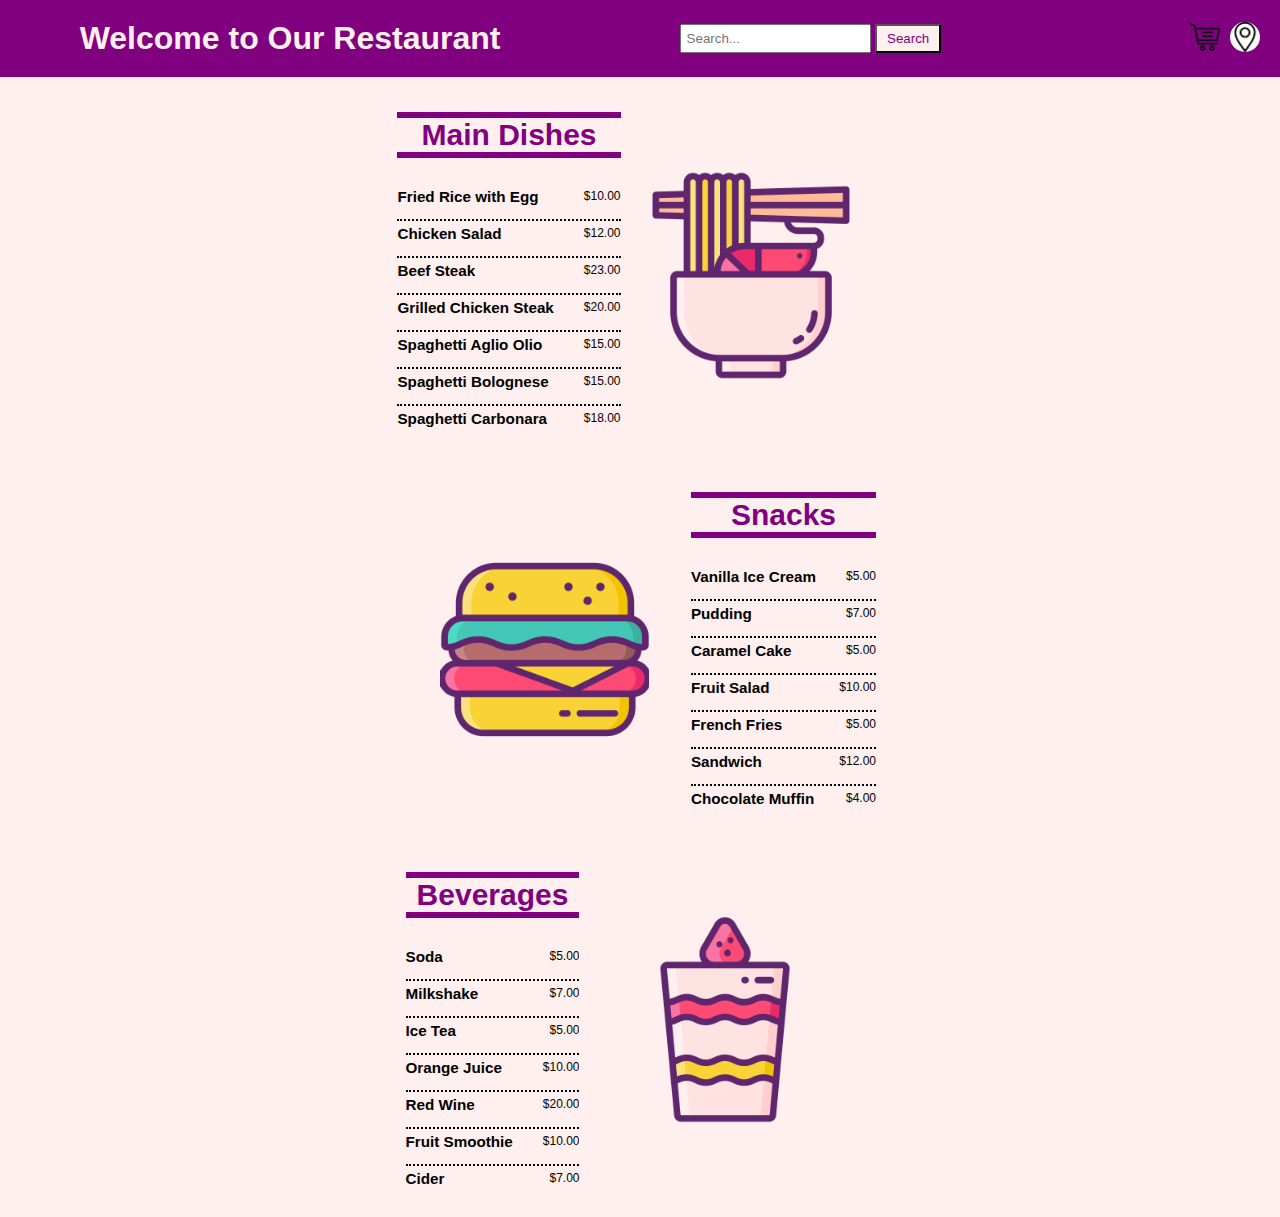
<file: index.html>
<!DOCTYPE html>
<html>
<head>
  <title>Restaurant Menu</title>
  <link rel="stylesheet" type="text/css" href="Styles/style-flex.css">
   <!--<link rel="stylesheet" type="text/css" href="style-flex.css"> -->
</head>
<body>
  
  <header>
    <div class="header-container">
      <div class="logo">
        <h1>Welcome to Our Restaurant</h1>
      </div>
      <div class="search-bar">
        <input type="text" placeholder="Search...">
        <button type="submit">Search</button>
      </div>
      <div class="icons">
        <div class="cart-logo">
          <img src="images/cart.png" alt="Cart Logo">
        </div>
        <div class="location-logo">
          <img src="images/location.png" alt="Location Logo">
        </div>
      </div>
    </div>
  </header>

  <section id="main-dishes">
    <div id="content">
      <h2>Main Dishes</h2>
      <ul>
          <li>
            <h3>Fried Rice with Egg</h3>
            <p>$10.00</p>
          </li>
          <li>
            <h3>Chicken Salad</h3>
            <p>$12.00</p>
          </li>
          <li>
            <h3>Beef Steak</h3>
            <p>$23.00</p>
          </li>
          <li>
            <h3>Grilled Chicken Steak</h3>
            <p>$20.00</p>
          </li>
          <li>
            <h3>Spaghetti Aglio Olio</h3>
            <p>$15.00</p>
          </li>
          <li>
            <h3>Spaghetti Bolognese</h3>
            <p>$15.00</p>
          </li>
          <li>
            <h3>Spaghetti Carbonara</h3>
            <p>$18.00</p>
          </li>
        </ul>
    </div>
    <img src="images/main-dishes.png" alt="Main Dishes">
  </section>

  <section id="snacks">
    <img src="images/snacks.png" alt="Snacks">
    <div id="content">
      <h2>Snacks</h2>
      <ul>
      <li>
        <h3>Vanilla Ice Cream</h3>
        <p>$5.00</p>
      </li>
      <li>
        <h3>Pudding</h3>
        <p>$7.00</p>
      </li>
      <li>
        <h3>Caramel Cake</h3>
        <p>$5.00</p>
      </li>
      <li>
        <h3>Fruit Salad</h3>
        <p>$10.00</p>
      </li>
      <li>
        <h3>French Fries</h3>
        <p>$5.00</p>
      </li>
      <li>
        <h3>Sandwich</h3>
        <p>$12.00</p>
      </li>
      <li>
        <h3>Chocolate Muffin</h3>
        <p>$4.00</p>
      </li>
    </ul>
    </div>
  </section>

  <section id="beverages">
    <div id="content">
      <h2>Beverages</h2>
      <ul>
        <li>
          <h3>Soda</h3>
          <p>$5.00</p>
        </li>
        <li>
          <h3>Milkshake</h3>
          <p>$7.00</p>
        </li>
        <li>
          <h3>Ice Tea</h3>
          <p>$5.00</p>
        </li>
        <li>
          <h3>Orange Juice</h3>
          <p>$10.00</p>
        </li>
        <li>
          <h3>Red Wine</h3>
          <p>$20.00</p>
        </li>
        <li>
          <h3>Fruit Smoothie</h3>
          <p>$10.00</p>
        </li>
        <li>
          <h3>Cider</h3>
          <p>$7.00</p>
        </li>
      </ul>
    </div>
    <img src="images/beverages.png" alt="Beverages">
  </section>

</body>
</html>
</file>
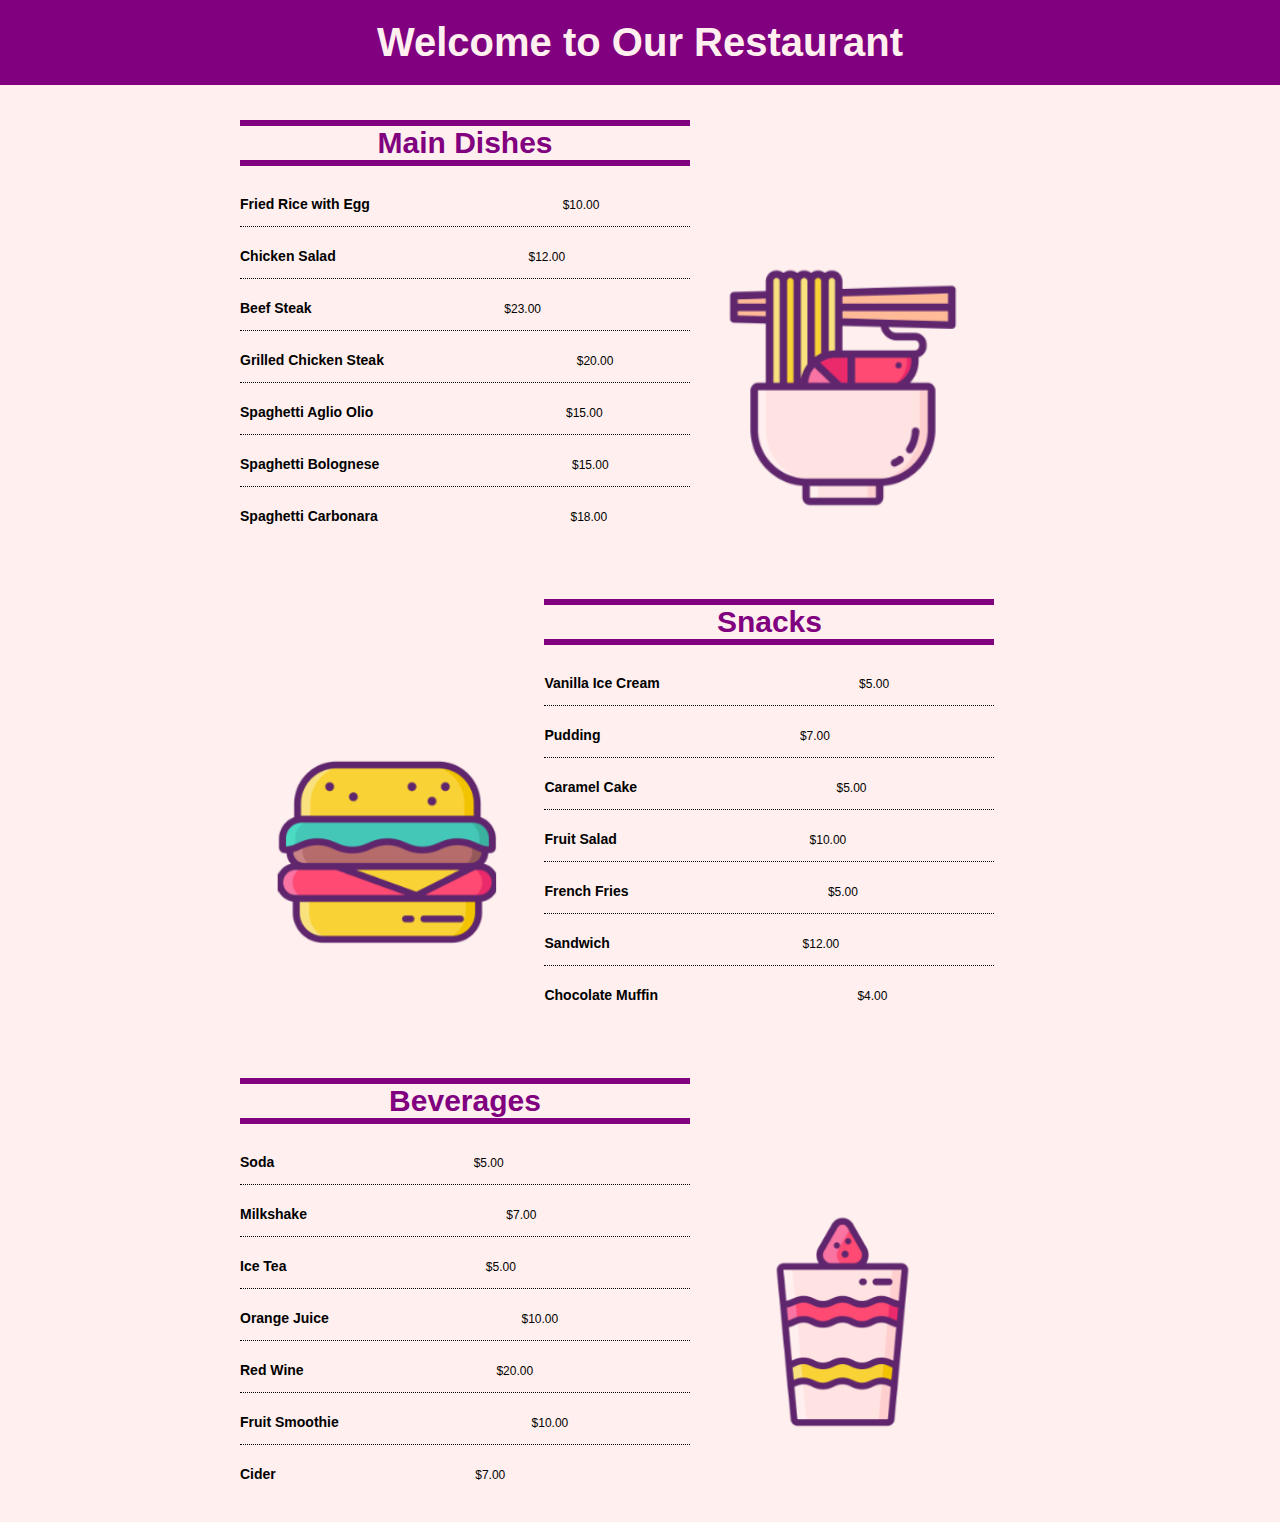
<file: menu.html>
<!DOCTYPE html>
<html>
<head>
  <title>Restaurant Menu</title>
  <link rel="stylesheet" type="text/css" href="Styles/style.css">
   <!--<link rel="stylesheet" type="text/css" href="style-flex.css"> -->
</head>
<body>
  
  <header>
    <h1>Welcome to Our Restaurant</h1>
  </header>

  <section id="main-dishes">
    <div id="content">
      <h2>Main Dishes</h2>
      <ul>
          <li>
            <h3>Fried Rice with Egg</h3>
            <p>$10.00</p>
          </li>
          <li>
            <h3>Chicken Salad</h3>
            <p>$12.00</p>
          </li>
          <li>
            <h3>Beef Steak</h3>
            <p>$23.00</p>
          </li>
          <li>
            <h3>Grilled Chicken Steak</h3>
            <p>$20.00</p>
          </li>
          <li>
            <h3>Spaghetti Aglio Olio</h3>
            <p>$15.00</p>
          </li>
          <li>
            <h3>Spaghetti Bolognese</h3>
            <p>$15.00</p>
          </li>
          <li>
            <h3>Spaghetti Carbonara</h3>
            <p>$18.00</p>
          </li>
        </ul>
    </div>
    <img src="images/main-dishes.png" alt="Main Dishes">
  </section>

  <section id="snacks">
    <img src="images/snacks.png" alt="Snacks">
    <div id="content">
      <h2>Snacks</h2>
      <ul>
      <li>
        <h3>Vanilla Ice Cream</h3>
        <p>$5.00</p>
      </li>
      <li>
        <h3>Pudding</h3>
        <p>$7.00</p>
      </li>
      <li>
        <h3>Caramel Cake</h3>
        <p>$5.00</p>
      </li>
      <li>
        <h3>Fruit Salad</h3>
        <p>$10.00</p>
      </li>
      <li>
        <h3>French Fries</h3>
        <p>$5.00</p>
      </li>
      <li>
        <h3>Sandwich</h3>
        <p>$12.00</p>
      </li>
      <li>
        <h3>Chocolate Muffin</h3>
        <p>$4.00</p>
      </li>
    </ul>
    </div>
  </section>

  <section id="beverages">
    <div id="content">
      <h2>Beverages</h2>
      <ul>
        <li>
          <h3>Soda</h3>
          <p>$5.00</p>
        </li>
        <li>
          <h3>Milkshake</h3>
          <p>$7.00</p>
        </li>
        <li>
          <h3>Ice Tea</h3>
          <p>$5.00</p>
        </li>
        <li>
          <h3>Orange Juice</h3>
          <p>$10.00</p>
        </li>
        <li>
          <h3>Red Wine</h3>
          <p>$20.00</p>
        </li>
        <li>
          <h3>Fruit Smoothie</h3>
          <p>$10.00</p>
        </li>
        <li>
          <h3>Cider</h3>
          <p>$7.00</p>
        </li>
      </ul>
    </div>
    <img src="images/beverages.png" alt="Beverages">
  </section>

</body>
</html>
</file>
<file: Styles/style-flex.css>
body {
  font-family: Arial, sans-serif;
  margin: 0;
  padding: 0;
  background-color: #ffefee;
}

header {
  background-color: purple;
  color: #ffefee;
  padding: 20px;
  text-align: center;
  
}

header h1 {
  margin: 0;
}

section {
  margin: auto;
  padding: 10px;
  max-width: 800px;
  background-color: #ffefee;
  display: flex;
  align-items: center;
  justify-content: center;
  }

h2 {
  color: purple;
  font-size: 30px;
  text-align: center;
  font-weight: 800;
  margin-bottom: 10px;
  border-top: 6px solid purple;
  border-bottom: 6px solid purple;
  
}

img {
  max-width: 1500px;
  object-position: right; 
}

ul {
  list-style-type:none;
  padding: 0;
}

li {
  margin-bottom: -10px;
  height: 45px;
  font-size: 13px;
  display: flex;
  justify-content: space-between;
  align-items: center;
}

li:not(:last-child) {
  border-bottom: 2px dotted black;
}

.dish-info {
  flex-grow: 1;
}

p {
  margin-left: 30px;
  font-size: 12px;
}

.header-container {
  display: flex;
  align-items: center;
  justify-content: space-between;
}

.logo {
  flex-grow: 1;
}

.logo h1 {
  margin: 0;
}

.search-bar {
  flex-grow: 2;
  flex-shrink: 2;
}

.search-bar input {
  flex-grow: 1;
  padding: 5px;

}

.search-bar button {
  padding: 5px 10px;
  background-color: #ffefee;
  color: purple;
  flex-wrap :nowrap;
}

.icons {
  flex-grow: 1;
  display: flex;
  align-items: center;
  justify-content: flex-end;
}

.cart-logo,
.location-logo {
  margin-left: 10px;
}

.cart-logo img {
  width: 30px;
}

.location-logo img {
  width: 30px;
  border-radius: 15px;
}
</file>
<file: style-flex.css>
body {
    font-family: Arial, sans-serif;
    margin: 0;
    padding: 0;
    background-color: #ffefee;
  }
  
  header {
    background-color: purple;
    color: #ffefee;
    padding: 20px;
    text-align: center;
  }
  
  header h1 {
    margin: 0;
  }
  
  section {
    margin: auto;
    padding: 10px;
    max-width: 800px;
    background-color: #ffefee;
    display: flex;
    align-items: center;
    justify-content: center;
    }
  
  h2 {
    color: purple;
    font-size: 30px;
    text-align: center;
    font-weight: 800;
    margin-bottom: 10px;
    border-top: 6px solid purple;
    border-bottom: 6px solid purple;
    
  }

  img {
    max-width: 1500px;
    object-position: right; 
  }
  
  ul {
    list-style-type:none;
    padding: 0;
  }
  
  li {
    margin-bottom: -10px;
    height: 45px;
    font-size: 13px;
    display: flex;
    justify-content: space-between;
    align-items: center;
  }
  
  li:not(:last-child) {
    border-bottom: 2px dotted black;
  }
  
  .dish-info {
    flex-grow: 1;
  }
  
  p {
    margin-left: 30px;
    font-size: 12px;
  }
</file>
<file: Styles/style.css>
body {
  font-family: Arial, sans-serif;
  margin: 0;
  padding: 0;
  background-color: #ffefee;
}

header {
  background-color: purple;
  color: #ffefee;
  padding: 20px;
  text-align: center;
  font-weight: 1000px;
}

header h1 {
  margin: 0;  
  font-size: 40px;
}

section {
  margin: auto;
  padding: 10px;
  width: 800px;
  background-color: #ffefee;
}

#content {
  display: inline-block;
  width: 450px;
}

img {
  width: 300px;
  vertical-align: center;
}



ul {
  list-style-type: none;
  padding: 0;
}

li {
  margin-bottom: 7px;
}

li:not(:last-child) {
  border-bottom: 1px dotted black;
}

.dish-info {
  flex-grow: 1;
}

h2 {
  color: purple;
  font-size: 30px;
  text-align: center;
  font-weight: 800;
  margin-bottom: 10px;
  border-top: 6px solid purple;
  border-bottom: 6px solid purple;
  
}


h3{
  width: 100;
  font-size: 14px;
  display: inline-block;
}

p {
  margin: 0;
  font-size: 12px;
  display: inline-block;
  width: 50%;
  text-align: right;
}
</file>
